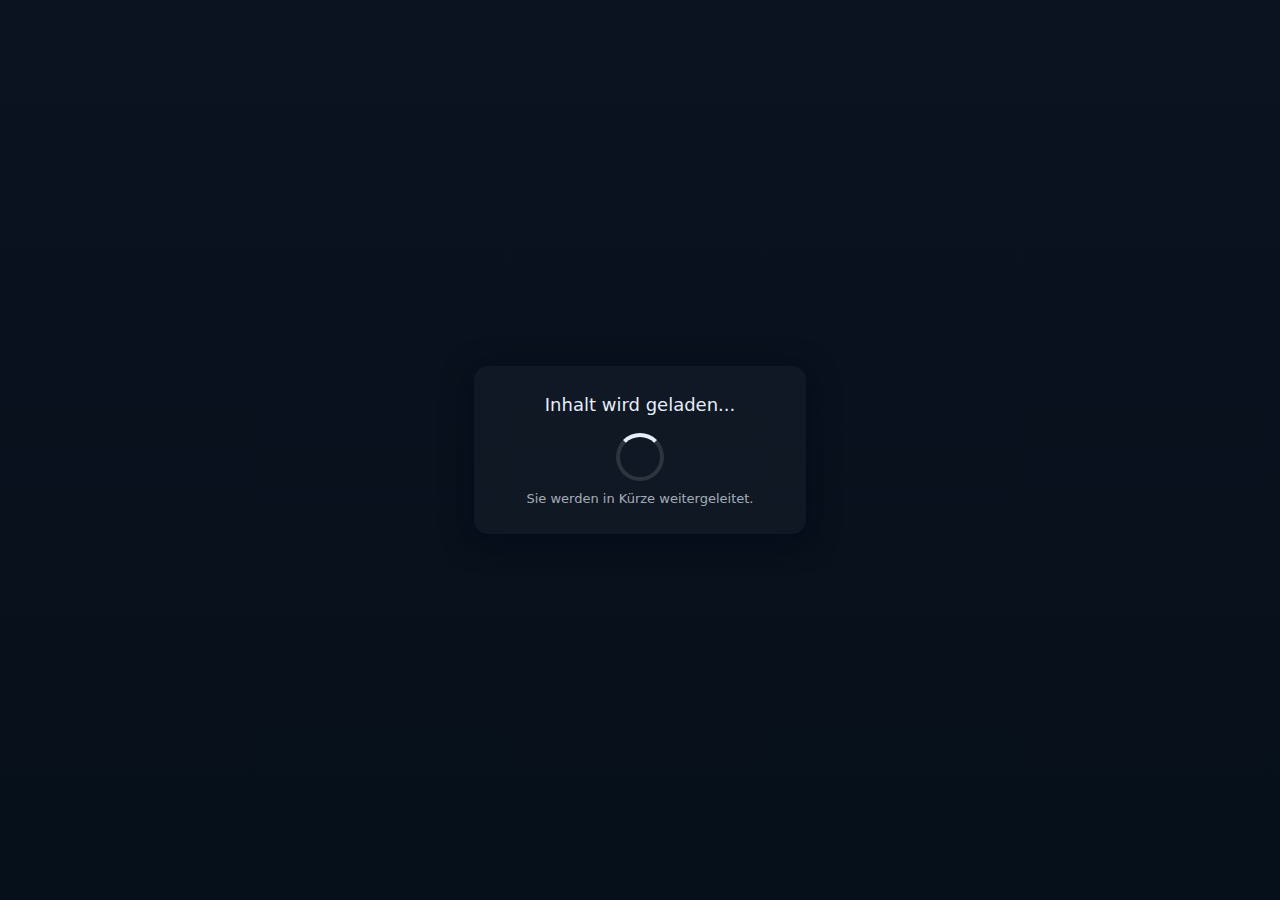
<file: V1/index.html>
<!doctype html>

<html lang="de">
<head>
  <meta charset="utf-8" />
  <meta name="viewport" content="width=device-width,initial-scale=1" />
  <title>Ladebildschirm — Weiterleitung</title>
  <style>
    :root{--bg:#0b1220;--card:#0f1724;--text:#e6eef8}
    html,body{height:100%;margin:0;font-family:Inter, ui-sans-serif, system-ui, -apple-system, "Segoe UI", Roboto, "Helvetica Neue", Arial}
    body{display:flex;align-items:center;justify-content:center;background:linear-gradient(180deg,var(--bg),#06101a);color:var(--text)}
    .card{background:rgba(255,255,255,0.03);padding:28px 36px;border-radius:14px;box-shadow:0 6px 30px rgba(2,6,23,0.6);text-align:center;min-width:260px}
    .msg{font-size:18px;margin-bottom:18px}
    .spinner{width:48px;height:48px;margin:0 auto;display:block}
    .ring{box-sizing:border-box;display:block;width:100%;height:100%;border:4px solid rgba(255,255,255,0.12);border-top-color:var(--text);border-radius:50%;animation:spin 1s linear infinite}
    @keyframes spin{to{transform:rotate(360deg)}}
    .muted{font-size:13px;color:rgba(230,238,248,0.7);margin-top:10px}
    .error{color:#ff5555;font-size:16px;display:none}
  </style>
</head>
<body>
  <div class="card" role="status" aria-live="polite">
    <div class="msg" id="statusText">Inhalt wird geladen...<br></div>
    <div class="spinner" id="spinner" aria-hidden="true">
      <span class="ring"></span>
    </div>
    <div class="muted">Sie werden in Kürze weitergeleitet.</div>
    <div class="error" id="errorMsg">Ein kritischer Fehler ist aufgetreten &lt;404 not found&gt;</div>
  </div>  <script>
    // Funktion: Prüft, ob die Datei "newtab.html" existiert.
    function checkAndRedirect() {
      fetch('newtab.html', { method: 'HEAD' })
        .then(response => {
          if (response.ok) {
            window.location.href = 'de/newtab.html';
          } else {
            showError();
          }
        })
        .catch(showError);
    }

    // Fehleranzeige aktivieren
    function showError() {
      document.getElementById('spinner').style.display = 'none';
      document.querySelector('.muted').style.display = 'none';
      document.getElementById('statusText').textContent = '';
      document.getElementById('errorMsg').style.display = 'block';
    }

    // Warte 3.8 Sekunden und prüfe dann, ob weitergeleitet werden kann.
    setTimeout(checkAndRedirect, 3800);
  </script></body>
</html>
</file>
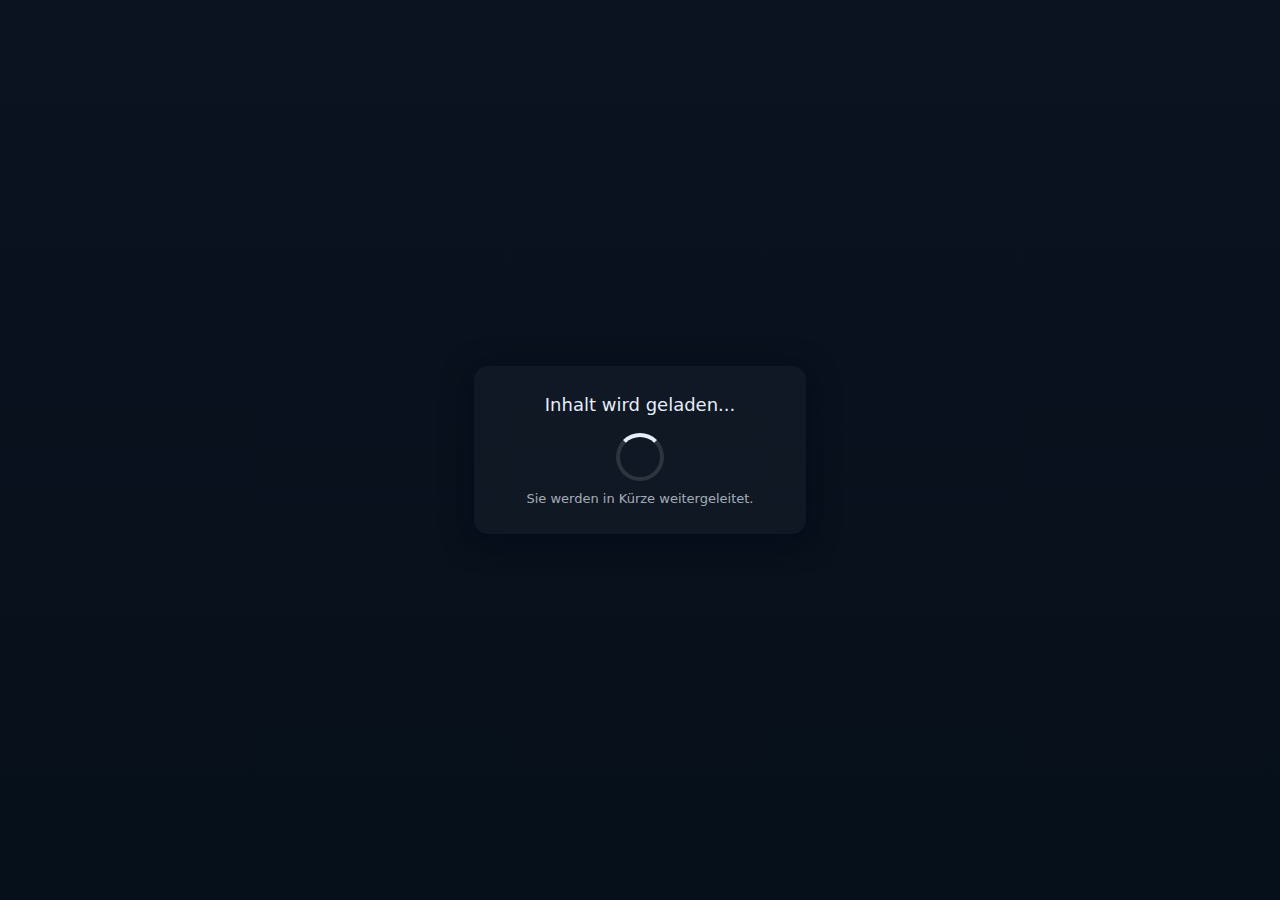
<file: V1/de/index.html>
<!doctype html>

<html lang="de">
<head>
  <meta charset="utf-8" />
  <meta name="viewport" content="width=device-width,initial-scale=1" />
  <title>Ladebildschirm — Weiterleitung</title>
  <style>
    :root{--bg:#0b1220;--card:#0f1724;--text:#e6eef8}
    html,body{height:100%;margin:0;font-family:Inter, ui-sans-serif, system-ui, -apple-system, "Segoe UI", Roboto, "Helvetica Neue", Arial}
    body{display:flex;align-items:center;justify-content:center;background:linear-gradient(180deg,var(--bg),#06101a);color:var(--text)}
    .card{background:rgba(255,255,255,0.03);padding:28px 36px;border-radius:14px;box-shadow:0 6px 30px rgba(2,6,23,0.6);text-align:center;min-width:260px}
    .msg{font-size:18px;margin-bottom:18px}
    .spinner{width:48px;height:48px;margin:0 auto;display:block}
    .ring{box-sizing:border-box;display:block;width:100%;height:100%;border:4px solid rgba(255,255,255,0.12);border-top-color:var(--text);border-radius:50%;animation:spin 1s linear infinite}
    @keyframes spin{to{transform:rotate(360deg)}}
    .muted{font-size:13px;color:rgba(230,238,248,0.7);margin-top:10px}
    .error{color:#ff5555;font-size:16px;display:none}
  </style>
</head>
<body>
  <div class="card" role="status" aria-live="polite">
    <div class="msg" id="statusText">Inhalt wird geladen...<br></div>
    <div class="spinner" id="spinner" aria-hidden="true">
      <span class="ring"></span>
    </div>
    <div class="muted">Sie werden in Kürze weitergeleitet.</div>
    <div class="error" id="errorMsg">Ein kritischer Fehler ist aufgetreten &lt;404 not found&gt;</div>
  </div>  <script>
    // Funktion: Prüft, ob die Datei "newtab.html" existiert.
    function checkAndRedirect() {
      fetch('newtab.html', { method: 'HEAD' })
        .then(response => {
          if (response.ok) {
            window.location.href = 'newtab.html';
          } else {
            showError();
          }
        })
        .catch(showError);
    }

    // Fehleranzeige aktivieren
    function showError() {
      document.getElementById('spinner').style.display = 'none';
      document.querySelector('.muted').style.display = 'none';
      document.getElementById('statusText').textContent = '';
      document.getElementById('errorMsg').style.display = 'block';
    }

    // Warte 3.8 Sekunden und prüfe dann, ob weitergeleitet werden kann.
    setTimeout(checkAndRedirect, 3800);
  </script></body>
</html>
</file>
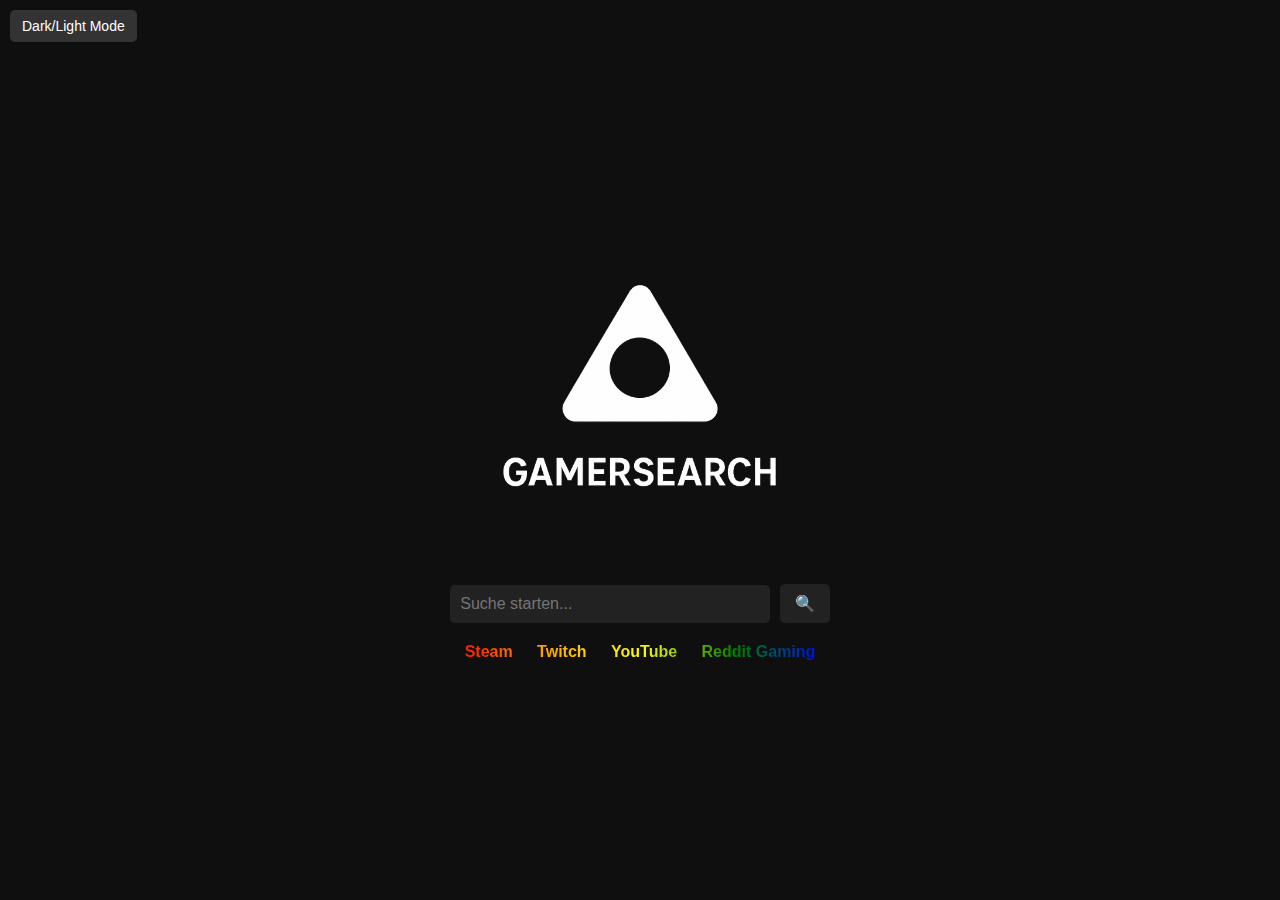
<file: newtab.html>
<!DOCTYPE html>
<html lang="de">
<head>
  <meta charset="UTF-8">
  <title>GamerSearch</title>
  <link rel="stylesheet" href="styles.css">
</head>
<body>
  <button id="modeToggle">Dark/Light Mode</button>
  <div class="container">
    <img src="assets/logo.jpg" alt="GamerSearch Logo" class="logo">
    <h1></h1>
      <input type="text" id="searchInput" placeholder="Suche starten...">
    <button id="searchBtn">🔍</button>
      <div class="gradient-text">
        <div class="quicklinks">
          <a href="https://store.steampowered.com" target="_blank">Steam</a>
          <a href="https://www.twitch.tv" target="_blank">Twitch</a>
          <a href="https://www.youtube.com" target="_blank">YouTube</a>
          <a href="https://www.reddit.com/r/gaming/" target="_blank">Reddit Gaming</a>
      </div>
    </div>
  </div>
  <script src="newtab.js"></script>
</body>
</html>
</file>
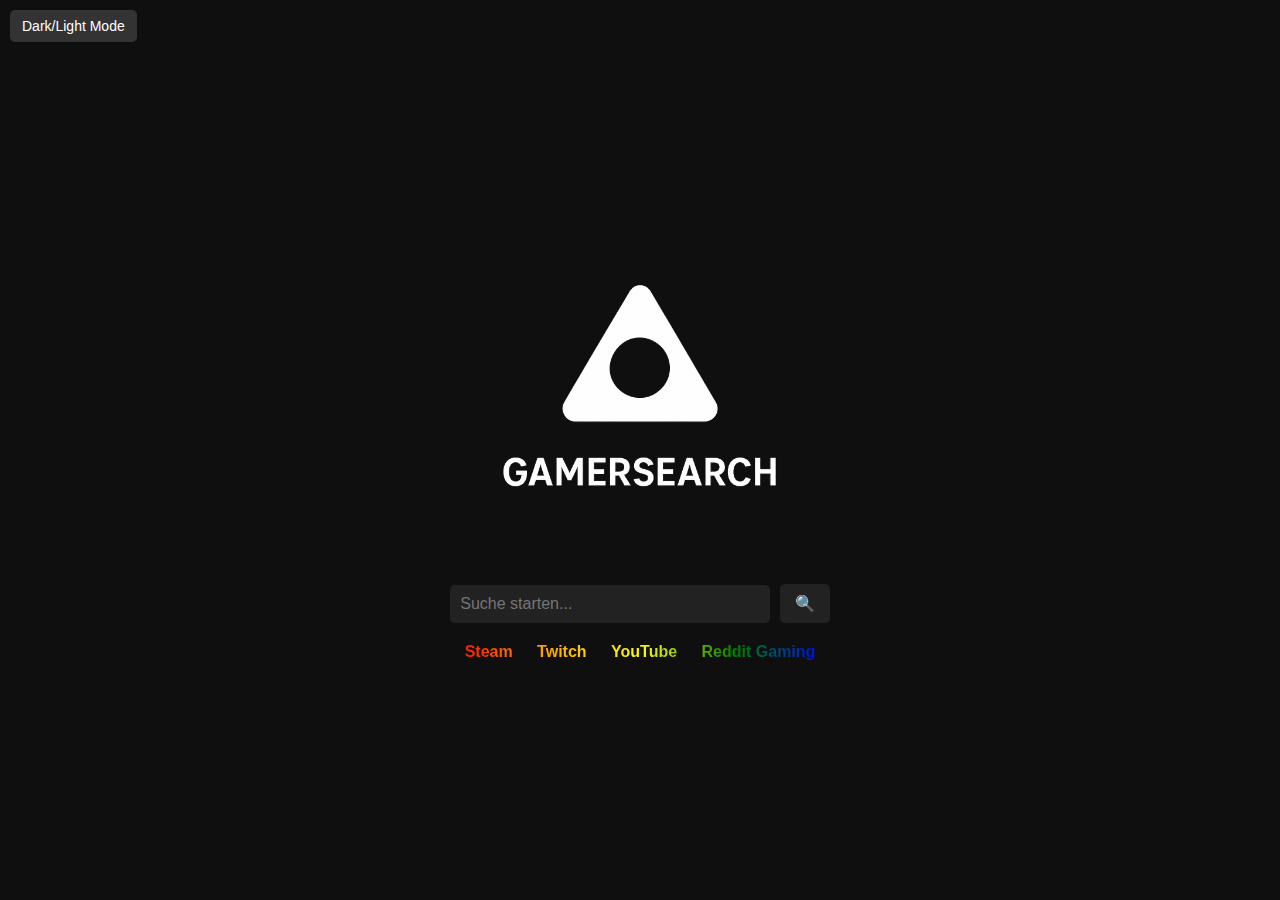
<file: V2/newtab.html>
<!DOCTYPE html>
<html lang="de">
<head>
  <meta charset="UTF-8">
  <title>GamerSearch</title>
  <link rel="stylesheet" href="styles.css">
</head>
<body>
  <button id="modeToggle">Dark/Light Mode</button>
  <div class="container">
    <img src="assets/logo.jpg" alt="GamerSearch Logo" class="logo">
    <h1></h1>
      <input type="text" id="searchInput" placeholder="Suche starten...">
    <button id="searchBtn">🔍</button>
      <div class="gradient-text">
        <div class="quicklinks">
          <a href="https://store.steampowered.com" target="_blank">Steam</a>
          <a href="https://www.twitch.tv" target="_blank">Twitch</a>
          <a href="https://www.youtube.com" target="_blank">YouTube</a>
          <a href="https://www.reddit.com/r/gaming/" target="_blank">Reddit Gaming</a>
      </div>
    </div>
  </div>
  <script src="newtab.js"></script>
</body>
</html>
</file>
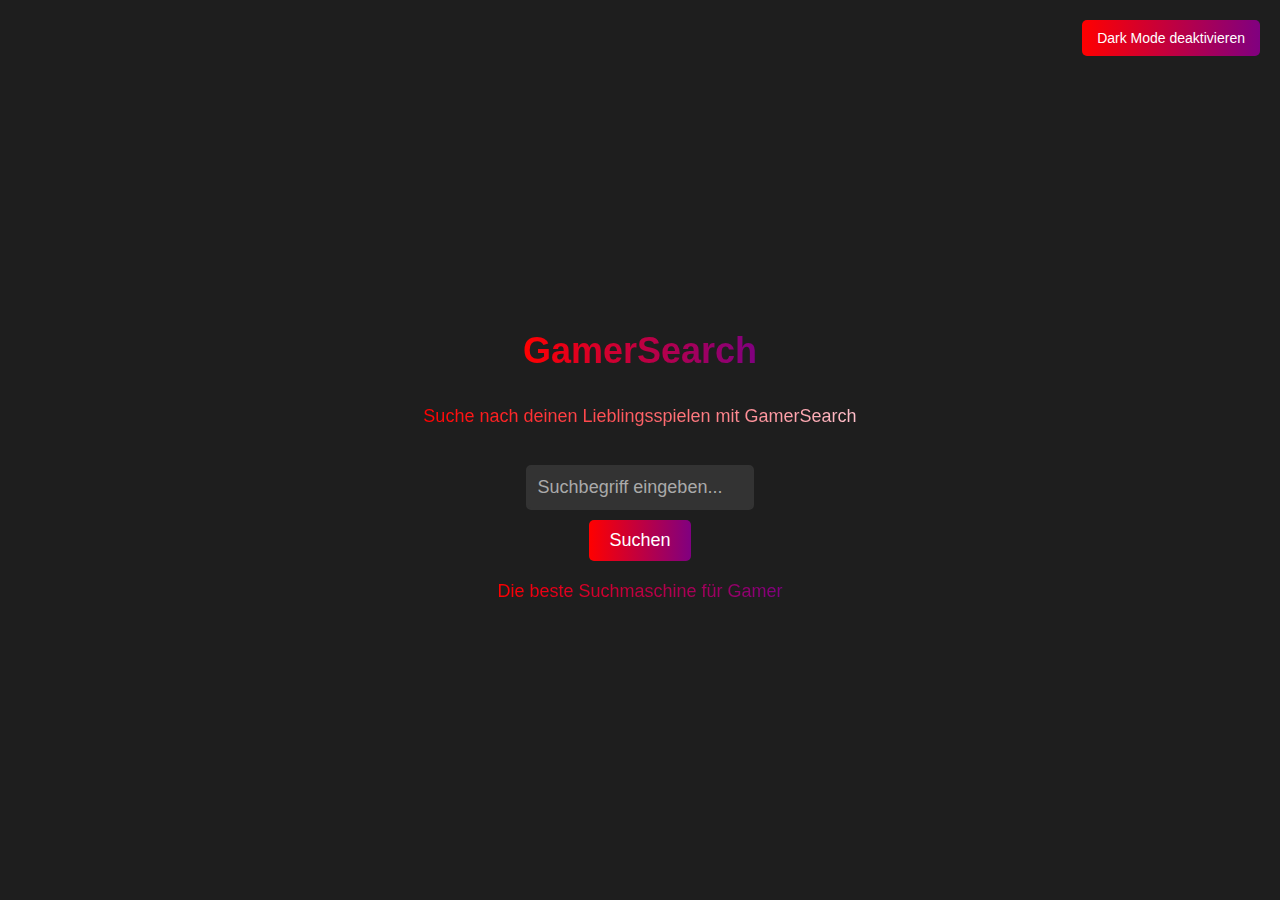
<file: V1/de/newtab.html>
<!DOCTYPE html>
<html lang="de">
<head>
    <meta charset="UTF-8">
    <meta name="viewport" content="width=device-width, initial-scale=1.0">
    <title>GamerSearch - Dark Mode</title>
    <style>
        :root {
            --bg-color: #1e1e1e;
            --text-color: #fff;
        }

        [data-theme="light"] {
            --bg-color: #fff;
            --text-color: #000;
        }

        body {
            font-family: Arial, sans-serif;
            background-color: var(--bg-color);
            color: var(--text-color);
            text-align: center;
            margin: 0;
            padding: 0;
            display: flex;
            justify-content: center;
            align-items: center;
            height: 100vh;
            flex-direction: column;
        }

        h1 {
            font-size: 36px;
            margin-top: 50px;
            background: linear-gradient(to right, red, purple);
            -webkit-background-clip: text;
            color: transparent;
        }

        p {
            margin-top: 10px;
            font-size: 18px;
            background: linear-gradient(to right, red, pink);
            -webkit-background-clip: text;
            color: transparent;
        }

        form {
            margin-top: 20px;
            display: flex;
            flex-direction: column;
            align-items: center;
        }

        input[type="text"] {
            width: 80%;
            max-width: 600px;
            padding: 10px;
            font-size: 18px;
            border: 2px solid #333;
            border-radius: 5px;
            background-color: #333;
            color: #fff;
            margin-bottom: 10px;
        }

        input[type="text"][data-theme="light"] {
            background-color: #f0f0f0;
            border-color: #ccc;
            color: #000;
        }

        button {
            padding: 10px 20px;
            font-size: 18px;
            border: none;
            border-radius: 5px;
            cursor: pointer;
            background: linear-gradient(to right, red, purple);
            color: white;
            transition: background 0.3s ease;
        }

        button:hover {
            background: linear-gradient(to right, darkred, darkpurple);
        }

        .tagline {
            margin-top: 20px;
            font-size: 18px;
            background: linear-gradient(to right, red, purple);
            -webkit-background-clip: text;
            color: transparent;
        }

        input[type="text"]::placeholder {
            color: #aaa;
        }

        .dark-mode-toggle {
            position: absolute;
            top: 20px;
            right: 20px;
            padding: 10px 15px;
            font-size: 14px;
            border: none;
            border-radius: 5px;
            cursor: pointer;
            background: linear-gradient(to right, red, purple);
            color: white;
            transition: background 0.3s ease;
        }

        .dark-mode-toggle:hover {
            background: linear-gradient(to right, darkred, darkpurple);
        }
    </style>
</head>
<body data-theme="dark">

<h1>GamerSearch</h1>
<p>Suche nach deinen Lieblingsspielen mit GamerSearch</p>

<form action="https://www.google.com/search" method="GET">
    <input type="text" name="q" placeholder="Suchbegriff eingeben...">
    <button type="submit">Suchen</button>
</form>

<p class="tagline">Die beste Suchmaschine für Gamer</p>

<button class="dark-mode-toggle" onclick="toggleDarkMode()">Dark Mode deaktivieren</button>

<script>
    const body = document.body;
    const toggleButton = document.querySelector('.dark-mode-toggle');

    // Initialisiere den Dark Mode basierend auf localStorage
    if (localStorage.getItem('theme') === 'light') {
        body.setAttribute('data-theme', 'light');
        toggleButton.textContent = 'Dark Mode aktivieren';
    }

    // Funktion zum Umschalten zwischen Dark und Light Mode
    function toggleDarkMode() {
        if (body.getAttribute('data-theme') === 'dark') {
            body.setAttribute('data-theme', 'light');
            toggleButton.textContent = 'Dark Mode aktivieren';
            localStorage.setItem('theme', 'light');
        } else {
            body.setAttribute('data-theme', 'dark');
            toggleButton.textContent = 'Dark Mode deaktivieren';
            localStorage.setItem('theme', 'dark');
        }
    }
</script>

</body>
</html>
</file>
<file: styles.css>
/* Standard Dark/* Grundlayout */
body {
  font-family: Arial, sans-serif;
  display: flex;
  justify-content: center;
  align-items: center;
  height: 100vh;
  margin: 0;
  transition: background-color 0.3s, color 0.3s;
}

/* Container */
.container {
  text-align: center;
}

.logo {
  width: 300px;
  margin-bottom: 20px;
}

#searchInput {
  width: 300px;
  padding: 10px;
  border-radius: 5px;
  border: none;
  margin-right: 5px;
  font-size: 16px;
  transition: background-color 0.3s, color 0.3s;
}

#searchBtn {
  padding: 10px 15px;
  font-size: 16px;
  border: none;
  border-radius: 5px;
  cursor: pointer;
  transition: background-color 0.3s, color 0.3s;
}

/* Quicklinks */
.quicklinks {
  margin-top: 20px;
}

.quicklinks a {
  color: #1e90ff;
  margin: 0 10px;
  text-decoration: none;
  font-weight: bold;
}

.quicklinks a:hover {
  text-decoration: underline;
}

/* Gradient Text */
.gradient-text {
  font-weight: bold;
  background: linear-gradient(to right, red, orange, yellow, green, blue);
  -webkit-background-clip: text;
  -webkit-text-fill-color: transparent;
}

/* Dark/Light Mode Farben */
body.dark-mode {
  background-color: #0f0f0f;
  color: #ffffff;
}

body.dark-mode #searchInput,
body.dark-mode #searchBtn {
  background-color: #222222;
  color: #ffffff;
}

body.light-mode {
  background-color: #ffffff;
  color: #0f0f0f;
}

body.light-mode #searchInput,
body.light-mode #searchBtn {
  background-color: #222222;
  color: #ffffff;
}

/* Dark/Light Mode Button oben links */
#modeToggle {
  position: fixed;
  top: 10px;
  left: 10px;
  padding: 8px 12px;
  font-size: 14px;
  border: none;
  border-radius: 5px;
  cursor: pointer;
  z-index: 9999;
  transition: background-color 0.3s, color 0.3s;
}

body.dark-mode #modeToggle {
  background-color: #333333;
  color: #ffffff;
}

body.light-mode #modeToggle {
  background-color: #222222;
  color: #ffffff;
}
</file>
<file: V2/styles.css>
/* Standard Dark/* Grundlayout */
body {
  font-family: Arial, sans-serif;
  display: flex;
  justify-content: center;
  align-items: center;
  height: 100vh;
  margin: 0;
  transition: background-color 0.3s, color 0.3s;
}

/* Container */
.container {
  text-align: center;
}

.logo {
  width: 300px;
  margin-bottom: 20px;
}

#searchInput {
  width: 300px;
  padding: 10px;
  border-radius: 5px;
  border: none;
  margin-right: 5px;
  font-size: 16px;
  transition: background-color 0.3s, color 0.3s;
}

#searchBtn {
  padding: 10px 15px;
  font-size: 16px;
  border: none;
  border-radius: 5px;
  cursor: pointer;
  transition: background-color 0.3s, color 0.3s;
}

/* Quicklinks */
.quicklinks {
  margin-top: 20px;
}

.quicklinks a {
  color: #1e90ff;
  margin: 0 10px;
  text-decoration: none;
  font-weight: bold;
}

.quicklinks a:hover {
  text-decoration: underline;
}

/* Gradient Text */
.gradient-text {
  font-weight: bold;
  background: linear-gradient(to right, red, orange, yellow, green, blue);
  -webkit-background-clip: text;
  -webkit-text-fill-color: transparent;
}

/* Dark/Light Mode Farben */
body.dark-mode {
  background-color: #0f0f0f;
  color: #ffffff;
}

body.dark-mode #searchInput,
body.dark-mode #searchBtn {
  background-color: #222222;
  color: #ffffff;
}

body.light-mode {
  background-color: #ffffff;
  color: #0f0f0f;
}

body.light-mode #searchInput,
body.light-mode #searchBtn {
  background-color: #222222;
  color: #ffffff;
}

/* Dark/Light Mode Button oben links */
#modeToggle {
  position: fixed;
  top: 10px;
  left: 10px;
  padding: 8px 12px;
  font-size: 14px;
  border: none;
  border-radius: 5px;
  cursor: pointer;
  z-index: 9999;
  transition: background-color 0.3s, color 0.3s;
}

body.dark-mode #modeToggle {
  background-color: #333333;
  color: #ffffff;
}

body.light-mode #modeToggle {
  background-color: #222222;
  color: #ffffff;
}
</file>
